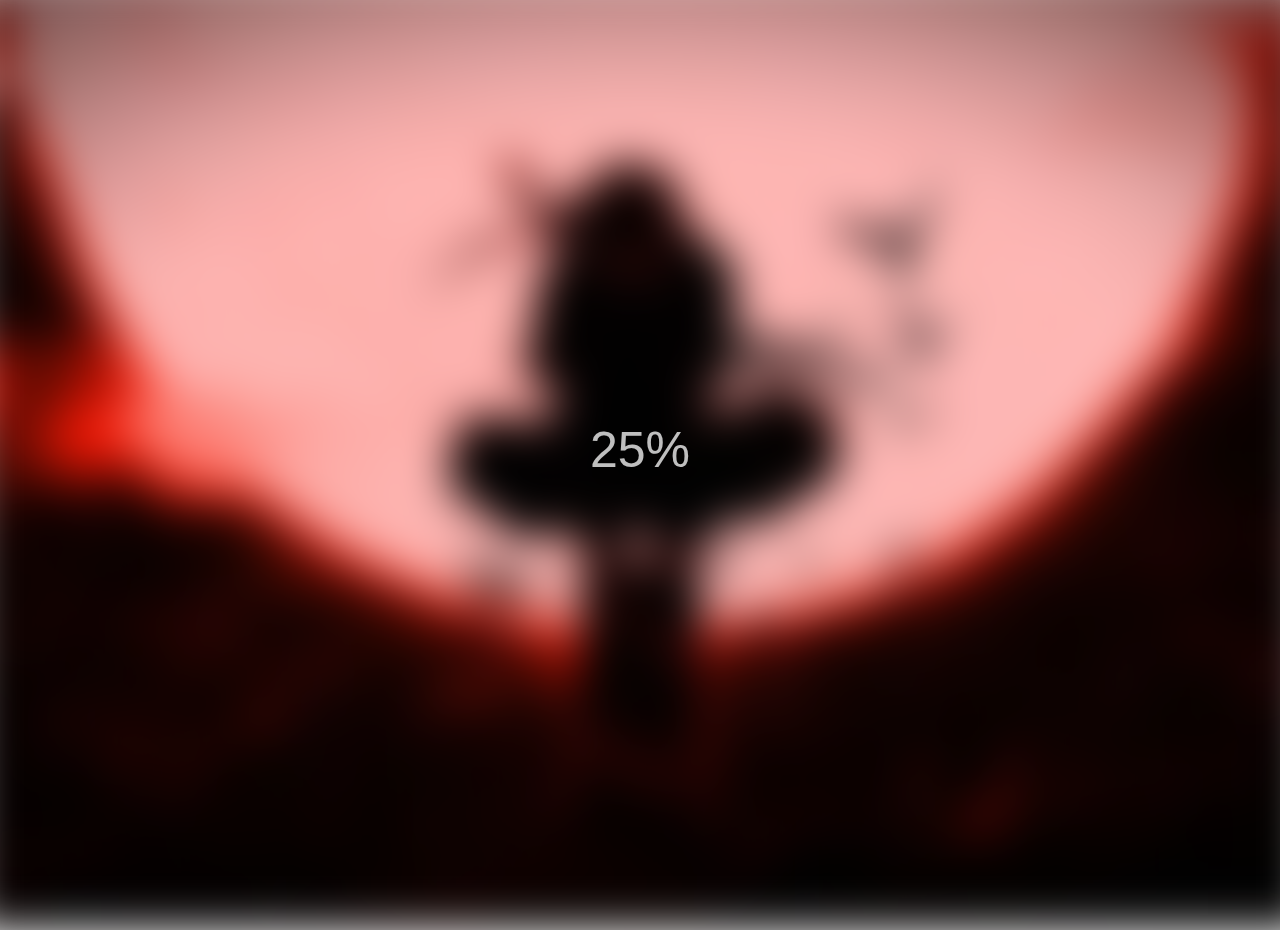
<file: Blurry Loading/index.htm>
<!DOCTYPE html>
<html lang="en">

<head>
    <meta charset="UTF-8">
    <meta name="viewport" content="width=device-width, initial-scale=1.0">
    <title>Blurry Loading</title>
    <link rel="stylesheet" href="style.css">
    <script src="script.js"></script>
</head>

<body>
 <section class="bg"></section>
 <div class="loadingtext">0%</div>
 
</body>

</html>
</file>
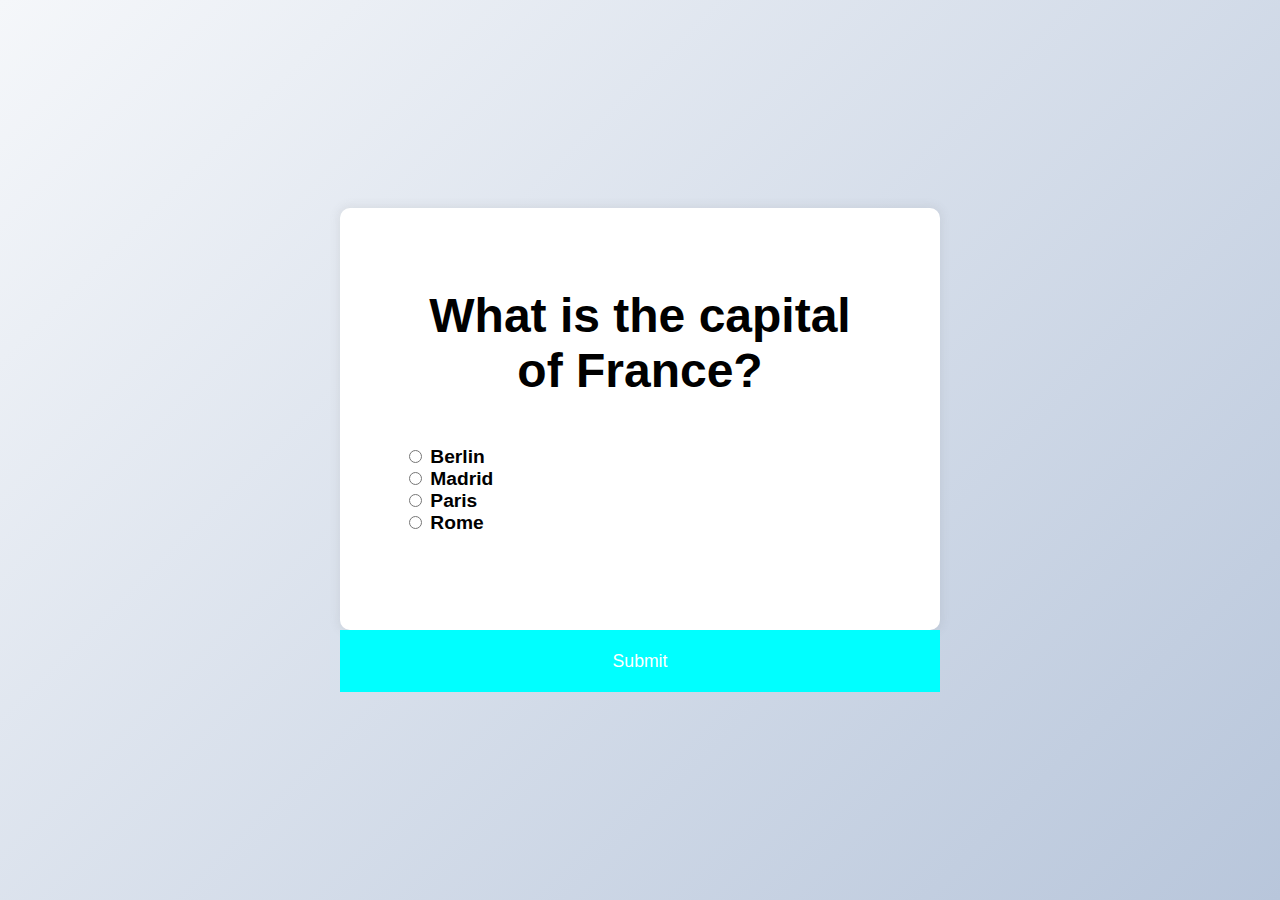
<file: QUIZ/index.html>
<!DOCTYPE html>
<html lang="en">
<head>
    <meta charset="UTF-8">
    <meta name="viewport" content="width=device-width, initial-scale=1.0">
    <link rel="stylesheet" href="style.css">
    <title>Quiz App</title>
</head>
<body>
    <h1>
    <div class="quiz-cont" id="quiz">
        <div class="quiz-head">
            <h2 id="question">Question text</h2>
            <ul>
                <li>
                    <input type="radio" name="answers" id="a" class="correctAnswer">
                    <label for="a" id="a_text">Question</label>
                </li>
                <li>
                    <input type="radio" name="answers" id="b" class="correctAnswer">
                    <label for="b" id="b_text">Question</label>
                </li>
                <li>
                    <input type="radio" name="answers" id="c" class="correctAnswer">
                    <label for="c" id="c_text">Question</label>
                </li>
                <li>
                    <input type="radio" name="answers" id="d" class="correctAnswer">
                    <label for="d" id="d_text">Question</label>
                </li>
            </ul>
        </div>
    </div>
    <button id="submit">Submit</button>
    </h1>
    <script src="script.js"></script>
    
</body>
</html>
</file>
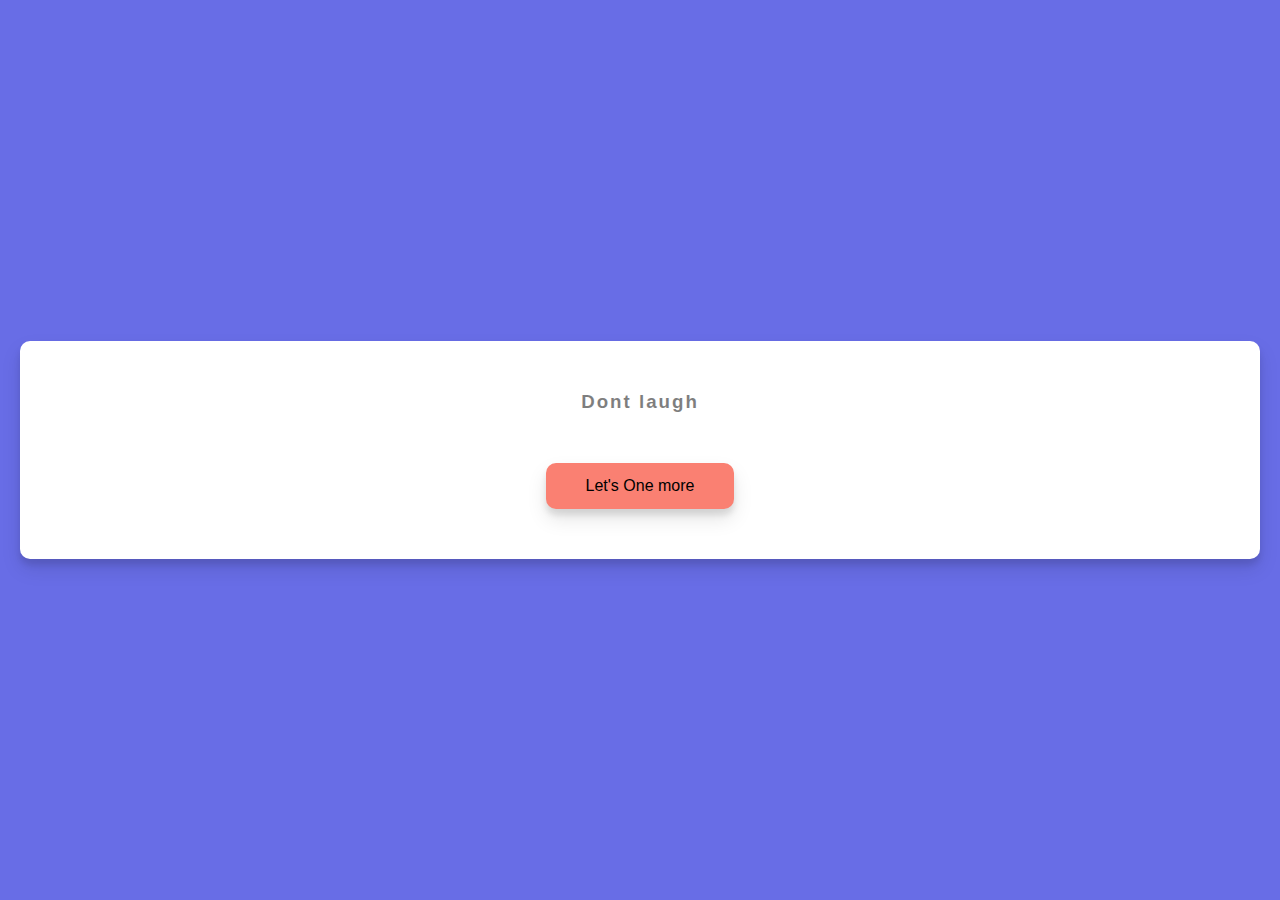
<file: Random Jokes/index.htm>
<!DOCTYPE html>
<html lang="en">

<head>
    <meta charset="UTF-8">
    <meta name="viewport" content="width=device-width, initial-scale=1.0">
    <title>Jokes</title>
</head>
<link rel="stylesheet" href="style.css">

<body>
    <div class="cont">
        <h3>
            Dont laugh
        </h3>
        <div id="joke" class="joke">

        </div>
        <button id="jokebtn" class="btn"> Let's One more</button>
    </div>
    <script src="scr.js"></script>
</body>

</html>
</file>
<file: Blurry Loading/style.css>
*{
    box-sizing: border-box;
}
body{
    
    font-family: 'Roboto',sans-serif;
    display: flex;
    flex-direction: column;
    align-items: center;
    justify-content: center;
    height: 100vh;
    overflow: hidden;
    margin: 0;
  
}

.bg{
    background: url('Anime\ Shadow.jfif') no-repeat center center/cover;
    position: absolute;
    top: -30px;
    left: -30px;
    width: calc(100vw + 60px);
    height: calc(100vh + 60px);
    z-index: -1;
    filter: blur(0px);
}

.loadingtext{
    font-size: 50px;
    color: #fff;
}
</file>
<file: QUIZ/style.css>
*{
    box-sizing: border-box;
}
body{
    background-color: #b8c6db;
    background-image: linear-gradient(315deg,#b8c6db 0%,#f5f7fa 100%);
    font-family: 'Roboto',sans-serif;
    display: flex;
    align-items: center;
    justify-content: center;
    height: 100vh;
    overflow: hidden;
    margin: 0;
}

.quiz-cont{
    background-color: white;
    border-radius: 10px;
    box-shadow: 0 0 10px 2px rgba(100, 100, 100, 0.1);
    width: 600px;
    overflow: hidden;
}

.quiz-head{
    padding: 4rem;
}
h2{
    padding: 1rem;
    text-align: center;
    margin: 0;
}
ul{
    list-style-type: none;
    padding: 0;

}

ul li{
    font-size: 1.2rem;
}

ul li label{
    cursor: pointer;
}
button{
    background-color: aqua;
    color: #fff;
    border: none;
    display: block;
    width: 100%;
    cursor: pointer;
    font-size: 1.1rem;
    font-family: inherit;
    padding: 1.3rem;
}

button:hover{
    background-color: purple;

}
button:focus{
    outline: none;
    background-color: purple;

}
</file>
<file: Random Jokes/style.css>
*{
    box-sizing: border-box;
}

body{
    background-color: #686de6;
    font-family: 'Roboto',sans-serif;
    display: flex;
    flex-direction: column;
    align-items: center;
    justify-content: center;
    height: 100vh;
    overflow: hidden;
    margin: 0;
    padding: 20px;
}

.cont{
    background-color: #fff;
    border-radius: 10px;
    box-shadow: 0 10px 20px rgba(0, 0,0,0.1),0 6px 6px rgba(0,0,0,0.1);
    padding: 50px 20px;
    text-align: center;
    max-width: 100%;
    width: 800%;
}

h3{
    margin: 0;
    opacity: 0.5;
    letter-spacing: 2px;

}

.joke{
    font-size: 30px;
    letter-spacing: 1px;
    line-height: 40px;
    margin: 50px auto;
    max-width: 600px;
}

.btn{
    background-color:salmon;
    border: 0;
    border-radius: 10px;
    box-shadow: 0 10px 20px rgba(0, 0,0,0.1),0 6px 6px rgba(0,0,0,0.1);
    padding: 14px 40px;
    font-size: 16px;
    cursor: pointer;
}
btn:active{
    transform: scale(0.98);
}

.btn:focus{
    outline: 0;
    
}
</file>
